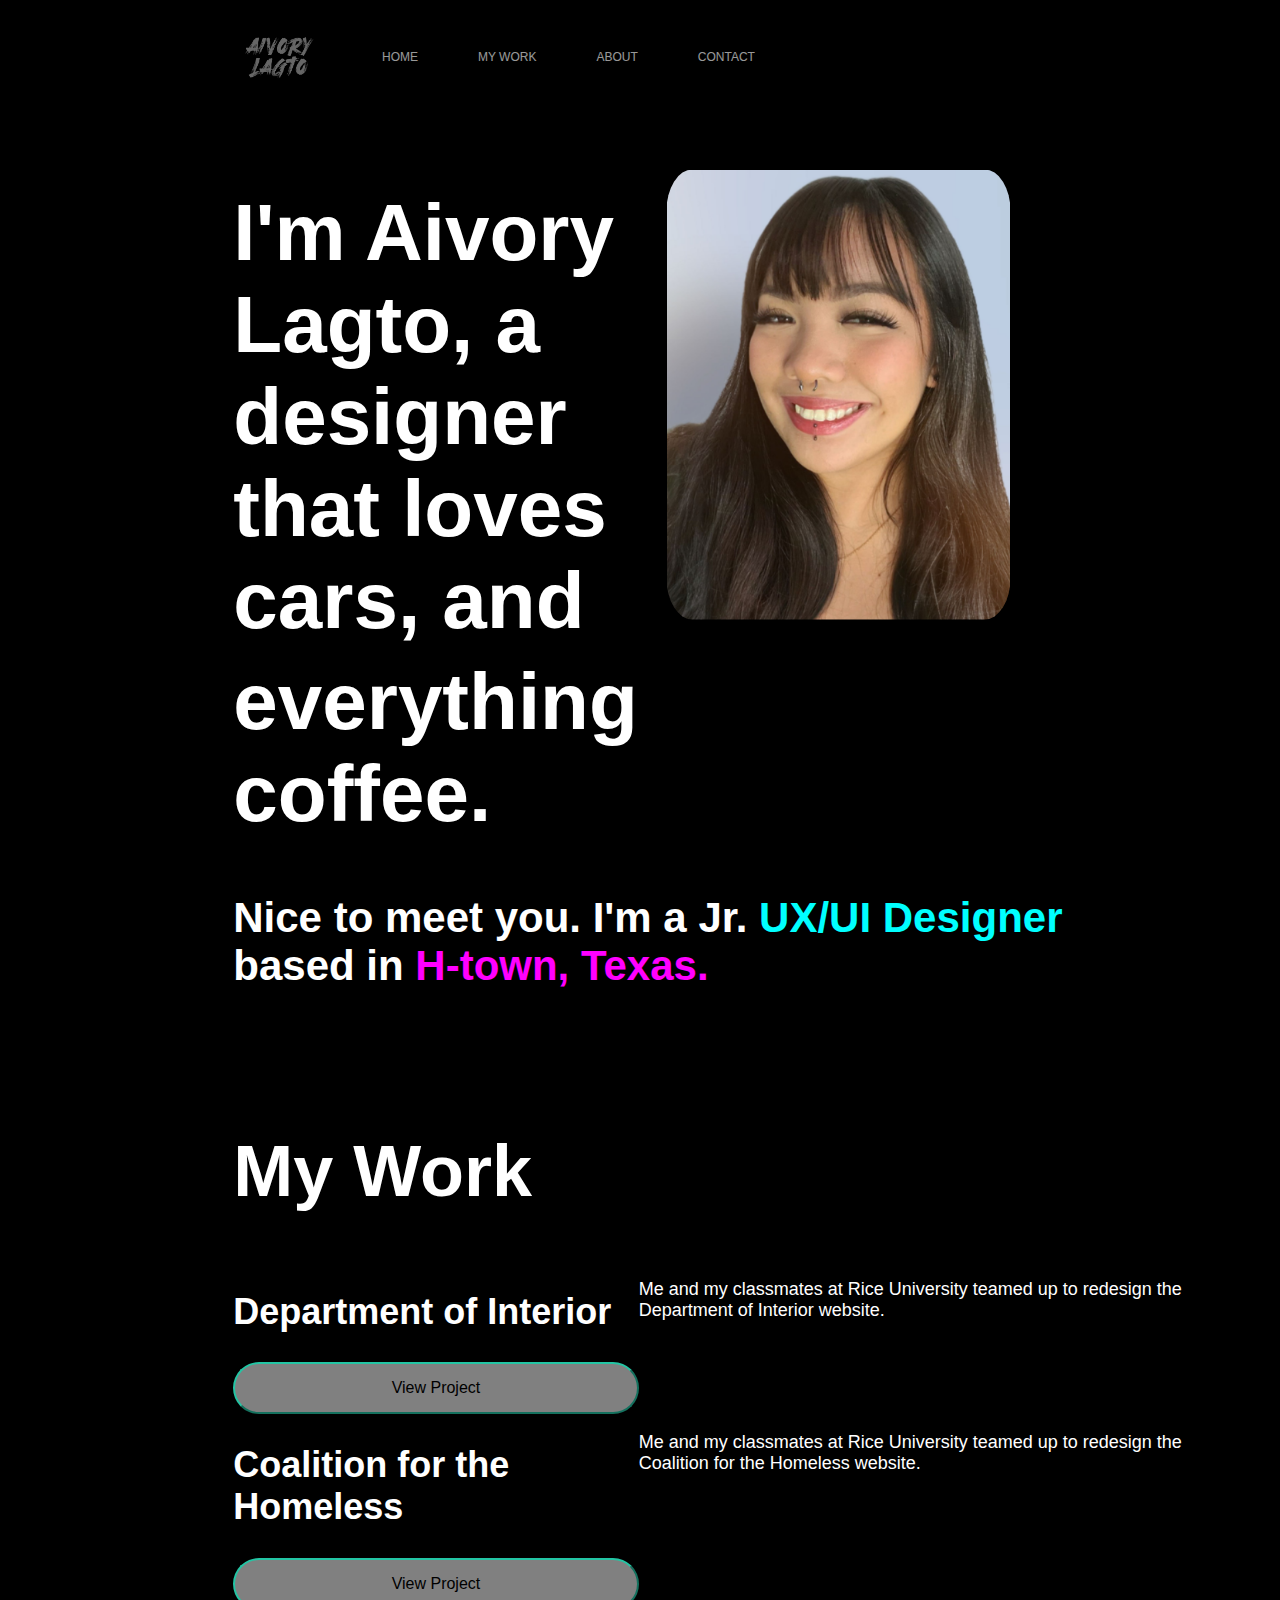
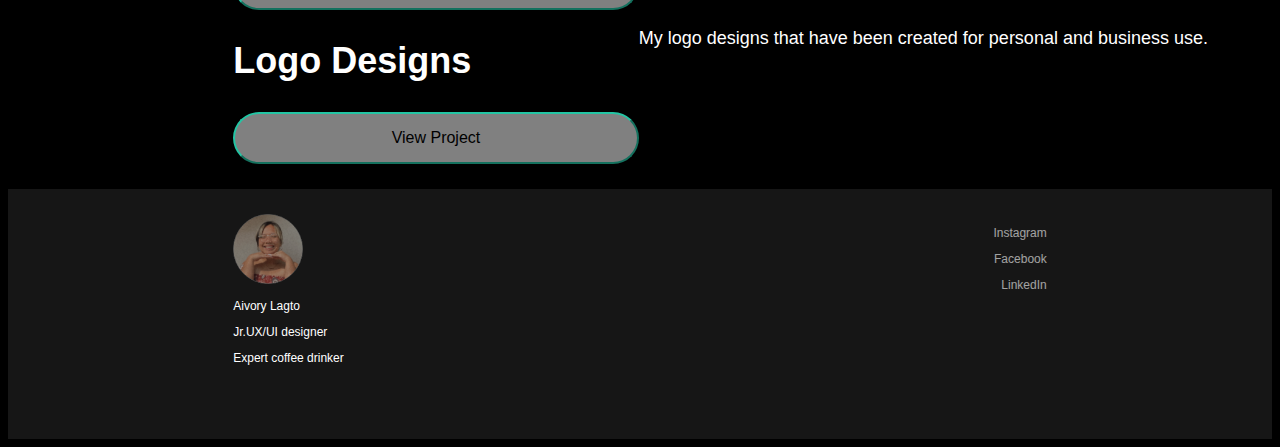
<file: index.html>
<!DOCTYPE html>
<head>
<link href="css/style.css" type="text/css" rel="stylesheet">
</head>

<body>
    <header class="navigation">
        <div class="inline-block">
            <div class="logo">
            <img src="images/logo.png">
            </div>
        </div>
            <nav class="inline-block">
            <ul>
                <li>HOME</li>
                <li>MY WORK</li>
                <li>ABOUT</li>
                <li>CONTACT</li>
            </ul>   
            </nav>
    </header>
    
    <section class="heroImg">

            <div class="content">
                <img src="images/mainavi.png">
            <h1>
                I'm Aivory Lagto, a designer that loves cars, and everything coffee.
            </h1>
            <h2>
                <p class="secondary">Nice to meet you. I'm a Jr. <span style="color: aqua">UX/UI Designer</span> based in <span style="color: magenta">H-town, Texas.</span>
                </p>
            </h2>
        </div>
        </section>
        <section class="myWork">
            <h1>My Work</h1>
        
            <div class="work1">
                <h2>Department of Interior</h2>
                <p>Me and my classmates at Rice University
                    teamed up to redesign the Department of Interior
                    website.
                </p>
            <button>View Project</button>
            </div>
            <div class="work2">
                <h2>Coalition for the Homeless</h2>
                <p>Me and my classmates at Rice University
                    teamed up to redesign the Coalition for the Homeless
                    website.
                </p>
            <button>View Project</button>
            </div>
            <div class="work3">
                <h2>Logo Designs</h2>
                <p>My logo designs that have been created for 
                    personal and business use.
                </p>
            <button>View Project</button>
            </div>
        </section>

<footer>
    <div class="left">
    <img src="images/footeravi.png">
    <p>Aivory Lagto</p>
    <p>Jr.UX/UI designer</p>
    <p>Expert coffee drinker</p>
    </div>

    <div class="sociallinks">
   <p>Instagram</p>
    <p> Facebook</p>
    <p>LinkedIn</p>
</div>
</footer>

</body>
</file>
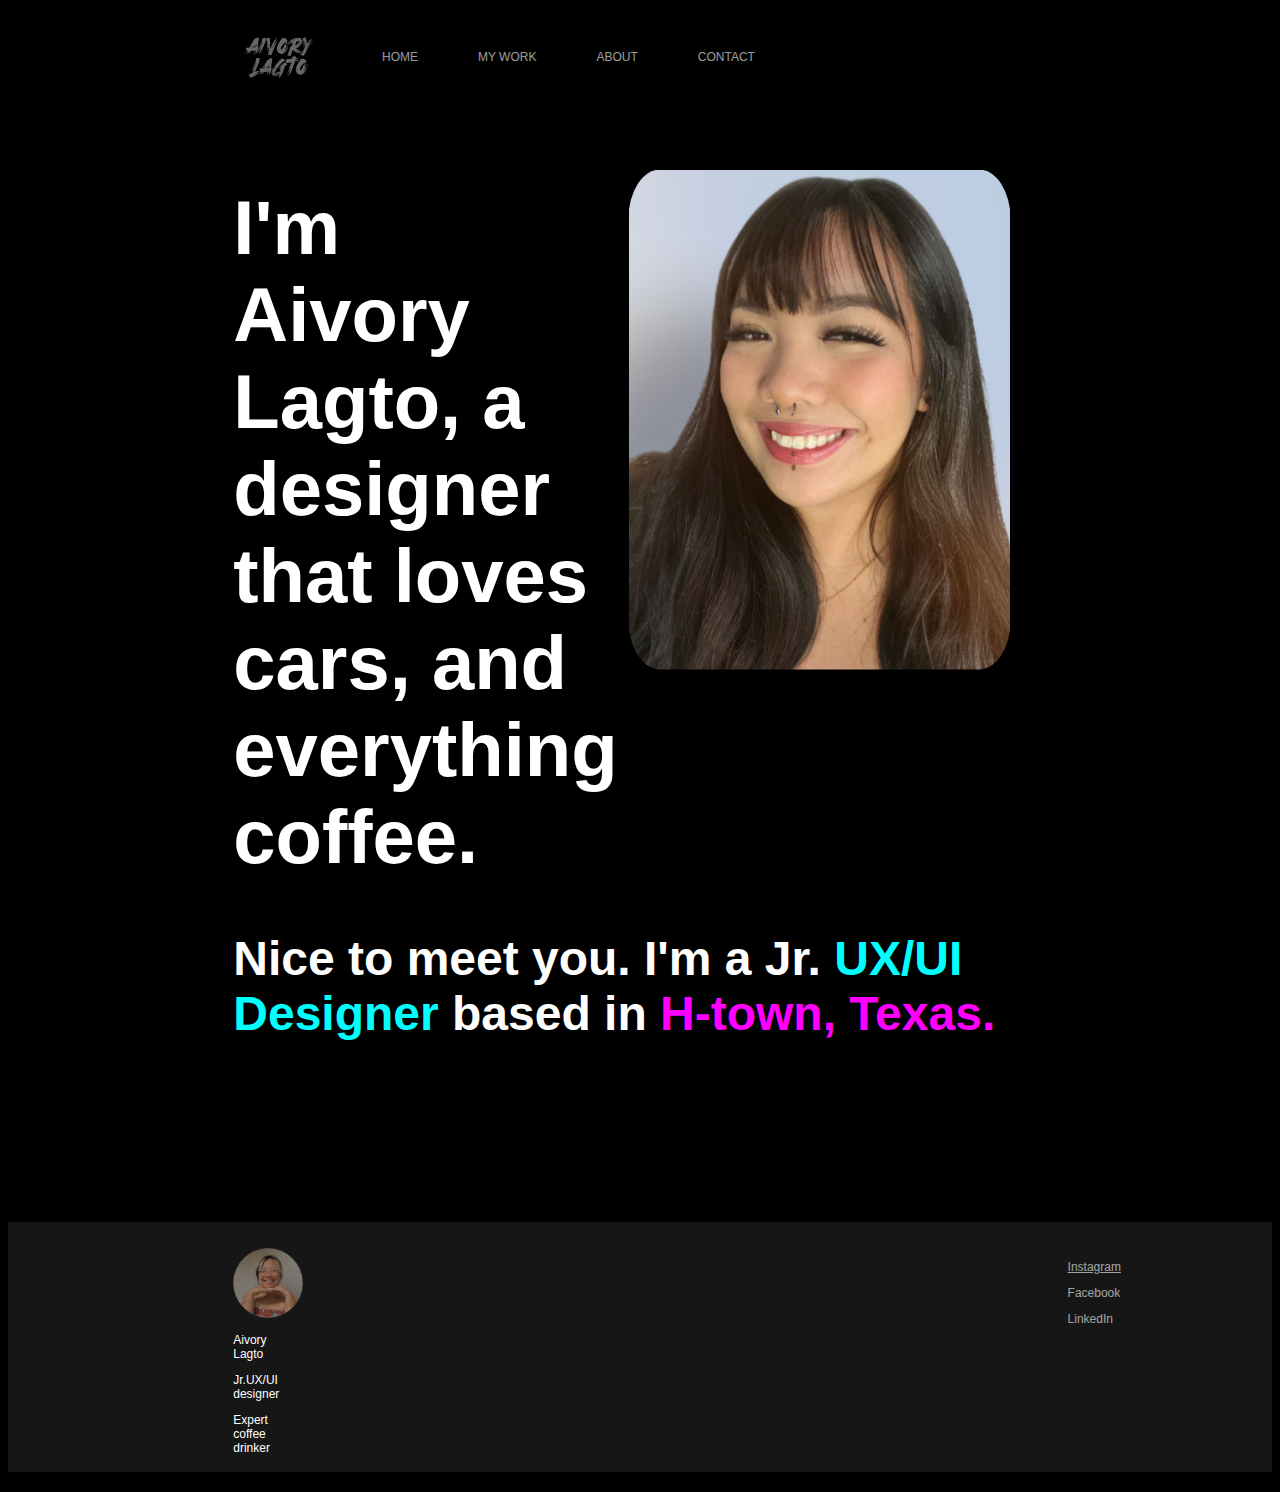
<file: (root)/index.html>
<!DOCTYPE html>
<head>
    <link href="css/style.css" type="text/css" rel="stylesheet">
</head>

<body>
    <header class="navigation">
        <div class="inline-block">
            <div class="logo">
            <img src="/root/images/logo.png">
            </div>
        </div>
            <nav class="inline-block">
            <ul>
                <li>HOME</li>
                <li>MY WORK</li>
                <li>ABOUT</li>
                <li>CONTACT</li>
            </ul>   
            </nav>
    </header>
    
    <section class="heroImg">
        <div class="content">
            <img src="/root/images/mainavi.png">
            <h1>
                I'm Aivory Lagto, a designer that loves cars, and everything coffee.
            </h1>
            <h2>
                <p class="secondary">Nice to meet you. I'm a Jr. <span style="color: aqua">UX/UI Designer</span> based in <span style="color: magenta">H-town, Texas.</span>
                </p>
            </h2>
        </div>
<br>
<br>
<br>
// Adding the rest of the page soon //

<br>
<br>
<br>

<footer>
    <div class="left">
    <img src="/root/images/footeravi.png">
    <p>Aivory Lagto</p>
    <p>Jr.UX/UI designer</p>
    <p>Expert coffee drinker</p>
    </div>

    <div class="sociallinks">
    <a href ="#"><p>Instagram</p></a>
    <p> Facebook</p>
    <p>LinkedIn</p>
</div>
</footer>
</section>
</body>
</file>
<file: css/style.css>
body{
    background-color: black;
}

.inline-block{
    display: inline-block;
}

.logo img{
    width: 80px;
    opacity: 40%;
    padding: 10%;
    margin-left: 20px;
}
.navigation{
    height: 100px;
    background-color: black;
    position: sticky;
    margin-left: 200px;
    margin-right: 200px;
}
.inline-block ul {
    list-style-type: none;
    font-family: "Proxima Nova Semibold",sans-serif;
    font-size: 12px;
    opacity: 60%;
  }

.heroImg h1{
    font-family: "Proxima Nova Bold", sans-serif;
    color: white;
    font-size: 80px;
    margin-left: 200px;
    margin-right: 600px;
}

.heroImg h2{
    font-family: "Proxima Nova Light", sans-serif;
    color: white;
    font-size: 42px;
    margin-left: 200px;
    margin-right: 100px;
}

.inline-block li{
      color: white;
      float: left;
      padding: 30px;
      display: block;
  }

.content{
    padding:2%;
}

.content img {
    padding:3%;
    height:450px;
    border-radius: 15%;
    float: right;
    margin-right:200px;
}

footer{
    background-color:#161616;
    height: 250px;
}

.left p {
    margin-left: 200px;
}

.left {
    display: inline-block;
    padding: 2%;
    width:30%;
    font-family: "Proxima Nova Semibold", sans-serif;
    color: white;
    font-size: 12px;
}

.left img {
    margin-right: 200px;
    margin-left: 200px;
    height: 70px;
    opacity: 60%;
}


.sociallinks {
    display: inline-block;
    padding: 2%;
    width:30%;
    float: right;
    text-align: right;
    margin-right: 200px;
    font-family: "Proxima Nova Semibold", sans-serif;
    color: white;
    font-size: 12px;
    opacity: 60%;
}

a:link{
    color: white;
}
a:visited {
    color: magenta;
}

// MY SKILLS SECTION //

.mySkills {
    display:flex;
    flex-direction: column;
}

.mySkills h1{
    font-family: "Proxima Nova Bold", sans-serif;
    color: white;
    font-size: 72px;
    text-align: center;
}
.mySkills h3 {
    font-family: "Proxima Nova Semibold", sans-serif;
    color: white;
    font-size: 18px;
    opacity: 60%;
}

.mySkills ul {
    font-family: "Proxima Nova Semibold", sans-serif;
    color: white;
    list-style-type: none;
    margin: 0;
  padding: 0;
}

.flexContainer{
    display: flex;
}
.apps {
    float:left;
    width:33%;
    padding:2%;
    margin-left: 200px;
    margin-right: 200px;
}
.apps h2 {
    font-family: "Proxima Nova Light", sans-serif;
    color: white;
    font-size: 36px;
    text-align: left;
}
.tools {
    float:left;
    width:33%;
    padding:2%;
    margin-left: 200px;
    margin-right:200px;
}
.tools h2 {
    font-family: "Proxima Nova Light", sans-serif;
    color: white;
    font-size: 36px;
    text-align: left;
}
.tools ul{
    font-family: "Proxima Nova Semibold", sans-serif;
    color: white;
}

.logos {
    width 20%;
    display: flex;
    flex-direction: row;
    float: left;
}
.logos img {
    height:20px;
    padding: 3%;
}

.backtohomepage{
    display:block;
    margin:auto;
    background-color: #23C5A4;
    color: black;
    font-family: "Proxima Nova Semibold", sans-serif;
    font-size: 16px;
    padding: 15px;
    border-radius: 40px;
    border-color: #23C5A4;

}


.myWork {
    margin-left: 200px;
    padding: 2%;
}
.myWork h1{
    font-family: "Proxima Nova Bold", sans-serif;
    color: white;
    font-size: 72px;
}
.myWork h2 {
    font-family: "Proxima Nova Bold", sans-serif;
    color: white;
    font-size: 36px;
}
.myWork p{
    font-family: "Proxima Nova Light", sans-serif;
    color: white;
    font-size: 18px;
}

.cfhtext{
    grid-area: cfhtext;
}

.cfhimage{
    grid-area: cfhimage;
}
.logotxt{
    grid-area: logotxt;
}
.logoimg{
    grid-area: logoimg;
}
.doitext{
    grid-area: doitext;
}
.doiimg{
    grid-area: doiimg;

}

.work1 {
    display: grid;
    grid-template-columns: 2fr 3fr;
    grid-template-areas: "doitext doiimg";
}
.work2{
    display: grid;
    grid-template-columns: 2fr 3fr;
    grid-template-areas: "cfhtext cfhimage";
}

.work3{
    display: grid;
    grid-template-columns: 2fr 3fr;
    grid-template-areas: "logotxt logoimg";
}

.myWork button {
    background-color: grey;
    color: black;
    width: 15 0px;
    font-family: "Proxima Nova Semibold", sans-serif;
    font-size: 16px;
    padding: 15px;
    border-radius: 40px;
    border-color: #23C5A4;

}
}
</file>
<file: (root)/css/style.css>
body{
    background-color: black;
}

.inline-block{
    display: inline-block;
}
.logo img{
    width: 80px;
    opacity: 40%;
    padding: 10%;
    margin-left: 20px;
}
.navigation{
    height: 100px;
    background-color: black;
    position: sticky;
    margin-left: 200px;
    margin-right: 200px;
}
ul {
    list-style-type: none;
    font-family: "Proxima Nova Semibold",sans-serif;
    font-size: 12px;
    opacity: 60%;
  }

h1{
    font-family: "Proxima Nova Bold", sans-serif;
    color: white;
    font-size: 76px;
    margin-left: 200px;
    margin-right: 600px;
}

h2{
    font-family: "Proxima Nova Light", sans-serif;
    color: white;
    font-size: 48px;
    margin-left: 200px;
    margin-right: 200px;
}

.inline-block li{
      color: white;
      float: left;
      padding: 30px;
      display: block;
  }

.content{
    padding:2%;
}

.content img {
    padding:3%;
    height:500px;
    border-radius: 15%;
    float: right;
    margin-right:200px;
}

footer{
    background-color:#161616;
    height: 250px;
}

footer p {
    margin-left: 200px;
    margin-right: 200px;
}

.left {
    display: inline-block;
    padding: 2%;
    width:30%;
    font-family: "Proxima Nova Semibold", sans-serif;
    color: white;
    font-size: 12px;
}

.left img {
    margin-right: 200px;
    margin-left: 200px;
    height: 70px;
    opacity: 60%;
}


.sociallinks {
    display: inline-block;
    padding: 2%;
    width:30%;
    float: right;
    font-family: "Proxima Nova Semibold", sans-serif;
    color: white;
    font-size: 12px;
    opacity: 60%;
}

a:link{
    color: white;
}
a:visited {
    color: magenta;
}
</file>
